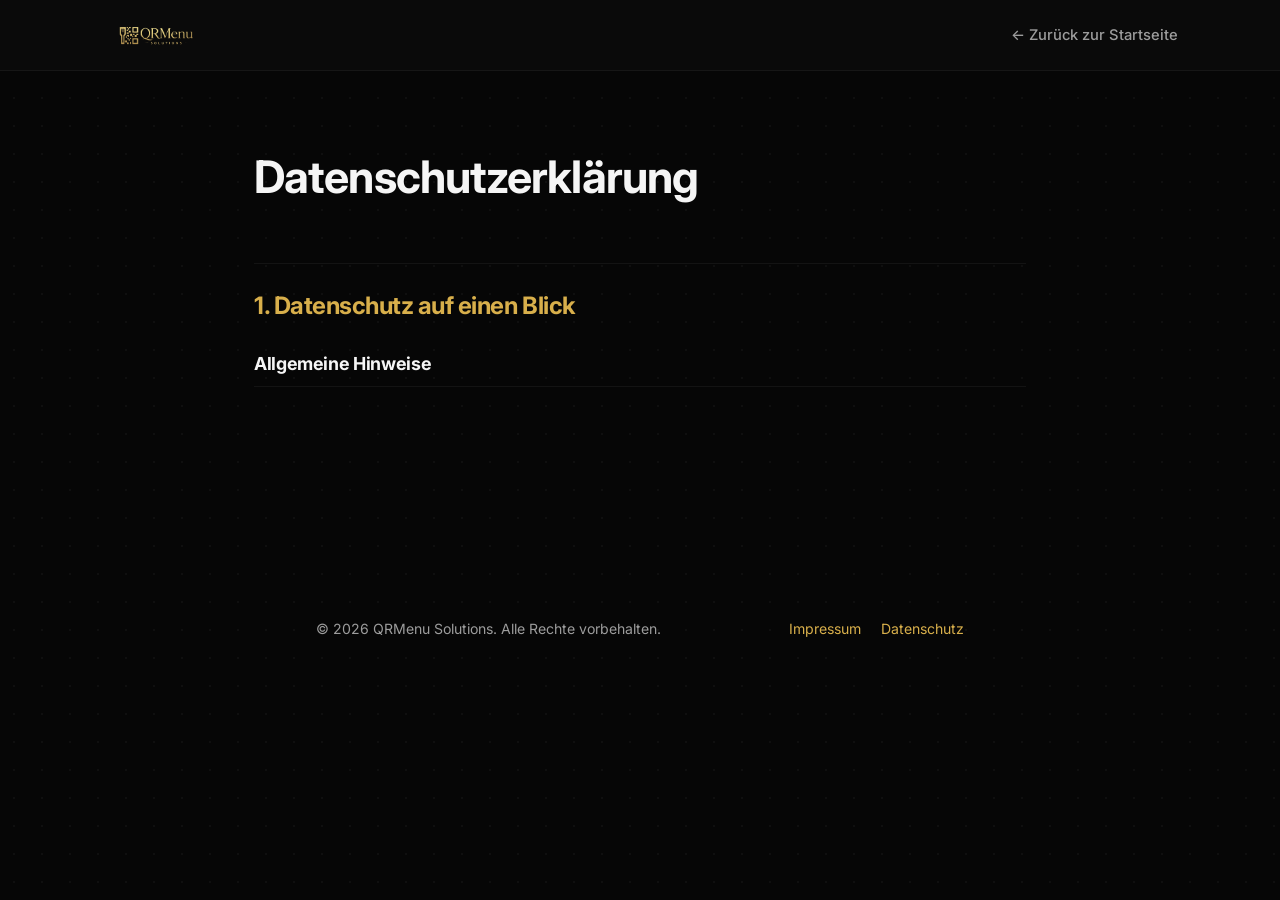
<file: datenschutz.html>
<!DOCTYPE html>
<html lang="de">
<head>
    <meta charset="UTF-8">
    <meta name="viewport" content="width=device-width, initial-scale=1.0">
    <title>Datenschutzerklärung – QRMenu Solutions</title>
    <meta name="theme-color" content="#060606">
    <link rel="icon" href="logo.png">
    <link rel="preconnect" href="https://fonts.googleapis.com">
    <link rel="preconnect" href="https://fonts.gstatic.com" crossorigin>
    <link href="https://fonts.googleapis.com/css2?family=Inter:wght@400;500;600;700;800&display=swap" rel="stylesheet">
    <link rel="stylesheet" href="style.css">
</head>
<body>
    <div class="legal-top">
        <a href="index.html"><img src="logo.png" alt="QRMenu Solutions"></a>
        <a class="back" href="index.html">&larr; Zurück zur Startseite</a>
    </div>
    <main class="legal">
        <h1>Datenschutzerklärung</h1>

        <h2>1. Datenschutz auf einen Blick</h2>
        <h3>Allgemeine Hinweise</h3>
    
    <footer>
        <div class="footer-bottom">
            <p>&copy; 2026 QRMenu Solutions. Alle Rechte vorbehalten.</p>
            <div class="f-links"><a href="impressum.html">Impressum</a><a href="datenschutz.html">Datenschutz</a></div>
        </div>
    </footer>
</body>
</html>
</file>
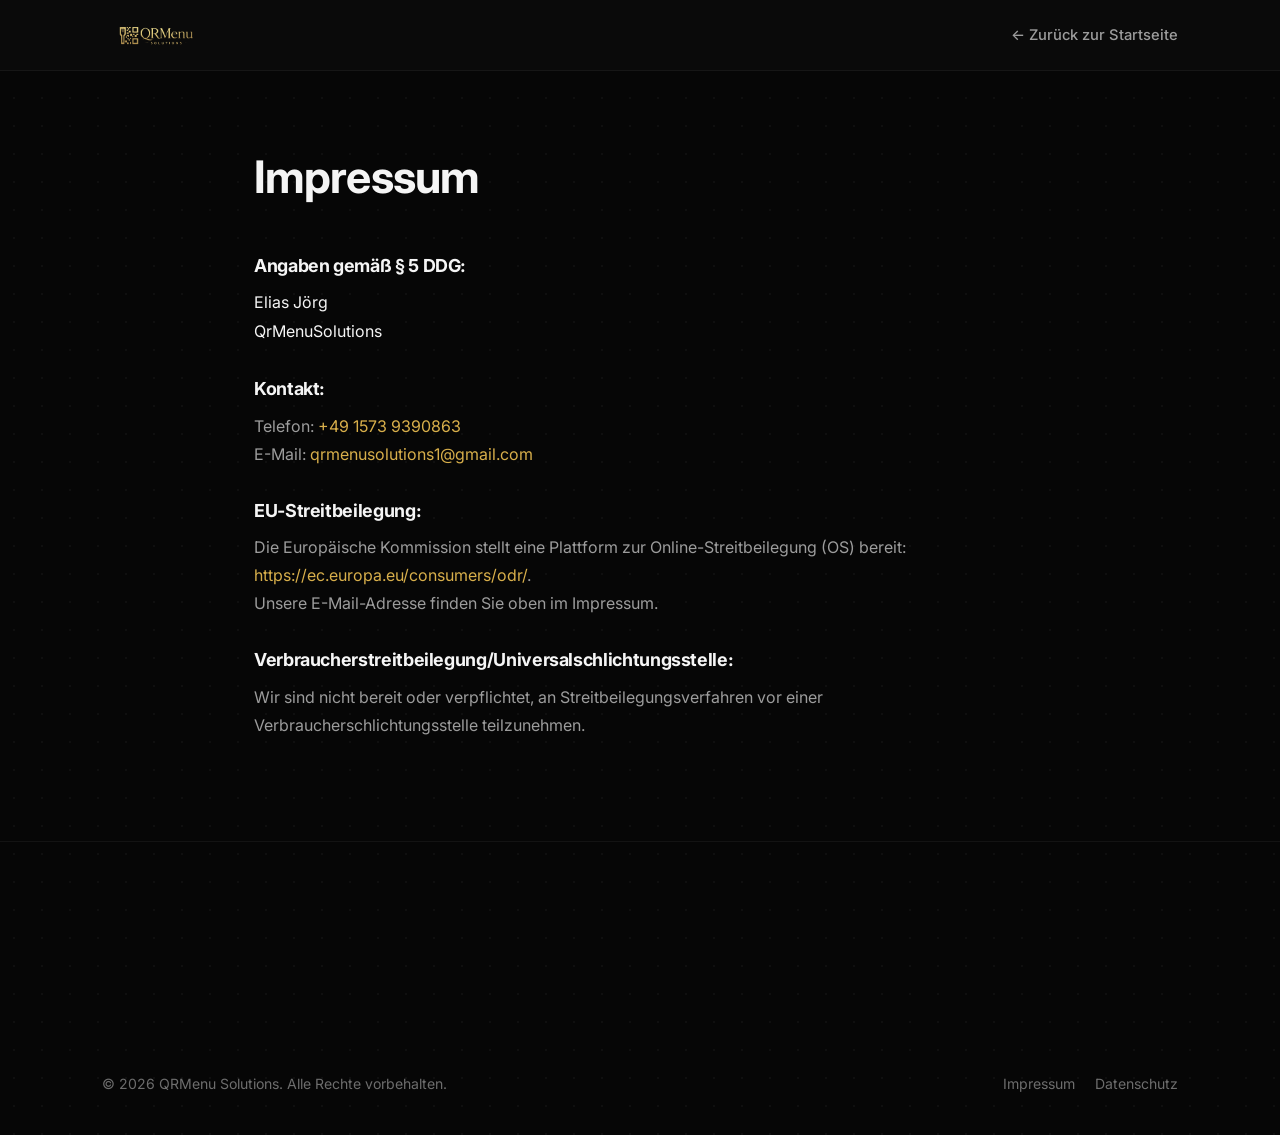
<file: impressum.html>
<!DOCTYPE html>
<html lang="de">
<head>
    <meta charset="UTF-8">
    <meta name="viewport" content="width=device-width, initial-scale=1.0">
    <title>Impressum – QRMenu Solutions</title>
    <meta name="theme-color" content="#060606">
    <link rel="icon" href="logo.png">
    <link rel="preconnect" href="https://fonts.googleapis.com">
    <link rel="preconnect" href="https://fonts.gstatic.com" crossorigin>
    <link href="https://fonts.googleapis.com/css2?family=Inter:wght@400;500;600;700;800&display=swap" rel="stylesheet">
    <link rel="stylesheet" href="style.css">
</head>
<body>
    <div class="legal-top">
        <a href="index.html"><img src="logo.png" alt="QRMenu Solutions"></a>
        <a class="back" href="index.html">&larr; Zurück zur Startseite</a>
    </div>
    <main class="legal">
        <h1>Impressum</h1>
        <h3>Angaben gemäß § 5 DDG:</h3>
        <address>Elias Jörg<br>QrMenuSolutions</address>
        <h3>Kontakt:</h3>
        <p>Telefon: <a href="tel:+4915739390863">+49 1573 9390863</a><br>
        E-Mail: <a href="mailto:qrmenusolutions1@gmail.com">qrmenusolutions1@gmail.com</a></p>
        <h3>EU-Streitbeilegung:</h3>
        <p>Die Europäische Kommission stellt eine Plattform zur Online-Streitbeilegung (OS) bereit: <a href="https://ec.europa.eu/consumers/odr/" target="_blank" rel="noopener">https://ec.europa.eu/consumers/odr/</a>.<br>
        Unsere E-Mail-Adresse finden Sie oben im Impressum.</p>
        <h3>Verbraucherstreitbeilegung/Universalschlichtungsstelle:</h3>
        <p>Wir sind nicht bereit oder verpflichtet, an Streitbeilegungsverfahren vor einer Verbraucherschlichtungsstelle teilzunehmen.</p>
    </main>
    <footer>
        <div class="footer-bottom">
            <p>&copy; 2026 QRMenu Solutions. Alle Rechte vorbehalten.</p>
            <div class="f-links"><a href="impressum.html">Impressum</a><a href="datenschutz.html">Datenschutz</a></div>
        </div>
    </footer>
</body>
</html>
</file>
<file: style.css>
/* ==========================================================================
   QRMenu Solutions — Design Tokens
   Farbpalette unverändert, Typografie/Struktur an ein ruhigeres,
   "system"-artiges Erscheinungsbild angelehnt.
   ========================================================================== */
:root {
    /* Farben (unverändert) */
    --bg-dark: #060606;
    --bg-card: #121212;
    --brand-color: #d8af4b;
    --brand-hover: #f1c75c;
    --text-white: #f5f5f5;
    --text-muted: #9c9c9c;

    /* Neutrale Hilfstöne (aus den bestehenden Farben abgeleitet) */
    --text-dim: #6d6d6d;
    --border-subtle: rgba(255, 255, 255, 0.08);
    --border-faint: rgba(255, 255, 255, 0.05);
    --brand-soft: rgba(216, 175, 75, 0.08);
    --brand-border: rgba(216, 175, 75, 0.28);

    /* System-Werte */
    --radius-sm: 8px;
    --radius-md: 14px;
    --radius-lg: 22px;
    --radius-pill: 999px;
    --ease: cubic-bezier(0.16, 1, 0.3, 1);
    --duration: 0.35s;
    --spacing-section: 140px;
    --container: 1180px;
}

/* --- Reset & Basis --- */
* {
    margin: 0;
    padding: 0;
    box-sizing: border-box;
    font-family: 'Inter', system-ui, -apple-system, sans-serif;
    scroll-behavior: smooth;
}

html { -webkit-font-smoothing: antialiased; }

body {
    background-color: var(--bg-dark);
    color: var(--text-white);
    line-height: 1.65;
    overflow-x: hidden;
    font-size: 16px;
}

/* Feiner, kaum sichtbarer Punktraster als Tiefenebene */
body {
    background-image: radial-gradient(rgba(255, 255, 255, 0.035) 1px, transparent 1px);
    background-size: 28px 28px;
}

::selection { background: var(--brand-color); color: #000; }

/* Sichtbarer Fokus für Tastaturbedienung */
a:focus-visible,
button:focus-visible,
input:focus-visible,
textarea:focus-visible,
.icon-item:focus-visible {
    outline: 2px solid var(--brand-color);
    outline-offset: 3px;
    border-radius: var(--radius-sm);
}

/* --- Scroll-Animationen --- */
.fade-in {
    opacity: 0;
    transform: translateY(16px);
    transition: opacity 0.7s var(--ease), transform 0.7s var(--ease);
}
.fade-in.appear { opacity: 1; transform: translateY(0); }

@media (prefers-reduced-motion: reduce) {
    .fade-in { opacity: 1; transform: none; transition: none; }
    * { animation-duration: 0.001ms !important; transition-duration: 0.001ms !important; }
}

/* --- Typografie --- */
h1, h2, h3 { font-weight: 700; letter-spacing: -0.02em; }
h2 {
    font-size: 2.4rem;
    line-height: 1.2;
    margin-bottom: 18px;
    text-align: center;
}
.brand-color { color: var(--brand-color); }

.section-subtitle {
    color: var(--brand-color);
    font-size: 0.9rem;
    font-weight: 600;
    letter-spacing: 0.02em;
    text-align: center;
    margin-bottom: 10px;
    display: block;
}
.section-header { max-width: 560px; margin: 0 auto 60px auto; }
.section-header p { color: var(--text-muted); text-align: center; font-size: 1.05rem; }

/* --- Buttons --- */
.btn-primary, .btn-outline {
    padding: 13px 28px;
    font-weight: 600;
    font-size: 0.95rem;
    text-decoration: none;
    border-radius: var(--radius-sm);
    transition: background-color var(--duration) var(--ease), color var(--duration) var(--ease),
                border-color var(--duration) var(--ease), transform var(--duration) var(--ease);
    display: inline-block;
    text-align: center;
}
.btn-primary {
    background-color: var(--brand-color);
    color: #000;
    border: 1px solid var(--brand-color);
}
.btn-primary:hover {
    background-color: var(--brand-hover);
    border-color: var(--brand-hover);
    transform: translateY(-1px);
}
.btn-outline {
    background-color: transparent;
    color: var(--text-white);
    border: 1px solid var(--border-subtle);
}
.btn-outline:hover {
    border-color: var(--text-white);
    background-color: rgba(255, 255, 255, 0.04);
    transform: translateY(-1px);
}

/* --- Header --- */
header {
    display: flex;
    justify-content: space-between;
    align-items: center;
    padding: 14px 8%;
    background-color: rgba(6, 6, 6, 0.75);
    backdrop-filter: blur(14px);
    -webkit-backdrop-filter: blur(14px);
    position: sticky;
    top: 0;
    z-index: 999;
    border-bottom: 1px solid var(--border-faint);
}
.logo-link { display: flex; align-items: center; }
.logo-img { max-height: 42px; width: auto; }
nav a {
    color: var(--text-muted);
    text-decoration: none;
    margin-left: 28px;
    font-weight: 500;
    font-size: 0.95rem;
    transition: color var(--duration) var(--ease);
}
nav a:hover { color: var(--text-white); }
.nav-btn {
    color: var(--text-white) !important;
    border: 1px solid var(--border-subtle) !important;
    padding: 9px 20px;
    border-radius: var(--radius-sm);
}
.nav-btn:hover { border-color: var(--brand-color) !important; color: var(--brand-color) !important; background: none; }
.menu-toggle { display: none; font-size: 1.6rem; color: var(--text-white); cursor: pointer; }

/* --- Hero Section --- */
.hero {
    position: relative;
    display: flex;
    align-items: center;
    justify-content: space-between;
    padding: 100px 8% var(--spacing-section) 8%;
    gap: 60px;
    overflow: hidden;
}
/* Sanfter Glanz im Hintergrund — der eine bewusste "Bold Moment" der Seite */
.hero::before {
    content: '';
    position: absolute;
    top: -220px;
    left: 8%;
    width: 640px;
    height: 640px;
    background: radial-gradient(circle, rgba(216, 175, 75, 0.16) 0%, rgba(216, 175, 75, 0) 65%);
    pointer-events: none;
    z-index: 0;
}
.hero-content { flex: 1; position: relative; z-index: 1; }
.hero h1 { font-size: 3.2rem; line-height: 1.12; margin-bottom: 22px; letter-spacing: -0.03em; }
.hero p { color: var(--text-muted); font-size: 1.15rem; margin-bottom: 34px; max-width: 46ch; }
.hero-buttons { display: flex; gap: 16px; margin-bottom: 48px; }

.feature-hint {
    font-size: 0.85rem !important;
    color: var(--text-dim) !important;
    margin-bottom: 14px !important;
    font-weight: 500;
}

/* Segmented-Tab-Leiste statt Karten-Raster — ein ruhiges, klar erkennbares Bedienelement */
.hero-icons {
    display: flex;
    flex-wrap: wrap;
    gap: 8px;
    background-color: var(--bg-card);
    border: 1px solid var(--border-subtle);
    padding: 6px;
    border-radius: var(--radius-pill);
    width: fit-content;
    max-width: 100%;
}
.icon-item {
    display: flex;
    align-items: center;
    gap: 9px;
    padding: 10px 16px;
    border-radius: var(--radius-pill);
    cursor: pointer;
    transition: background-color var(--duration) var(--ease), color var(--duration) var(--ease);
    white-space: nowrap;
}
.icon-item i { color: var(--text-dim); font-size: 0.95rem; transition: color var(--duration) var(--ease); }
.icon-item span { color: var(--text-muted); font-size: 0.9rem; font-weight: 500; transition: color var(--duration) var(--ease); }
.icon-item:hover { background-color: rgba(255, 255, 255, 0.04); }
.icon-item.active { background-color: var(--brand-color); }
.icon-item.active i, .icon-item.active span { color: #000; }

.hero-image { flex: 1; display: flex; justify-content: center; position: relative; z-index: 1; }

.mockup-video-container {
    width: 300px;
    height: 540px;
    background-color: #000;
    border: 1px solid var(--border-subtle);
    border-radius: 32px;
    box-shadow: 0 25px 60px rgba(0, 0, 0, 0.55);
    overflow: hidden;
    position: relative;
    transition: transform var(--duration) var(--ease), border-color var(--duration) var(--ease);
}
.mockup-video-container:hover { transform: translateY(-4px); border-color: var(--brand-border); }
.hero-video { width: 100%; height: 100%; object-fit: cover; }

/* --- Feature Erklärung Box --- */
.features-explain { padding: var(--spacing-section) 8%; background-color: #0a0a0a; }
.feature-display-box {
    max-width: 820px;
    margin: 0 auto;
    background-color: var(--bg-card);
    border: 1px solid var(--border-subtle);
    border-radius: var(--radius-md);
    padding: 44px;
    position: relative;
}
.feature-tab-content { display: none; animation: fadeInTab 0.4s var(--ease) forwards; }
.feature-tab-content.active { display: block; }
.feature-tab-content h3 {
    font-size: 1.4rem;
    margin-bottom: 14px;
    display: flex;
    align-items: center;
    gap: 12px;
    letter-spacing: -0.01em;
}
.feature-tab-content p { color: var(--text-muted); font-size: 1.05rem; max-width: 60ch; }

@keyframes fadeInTab {
    from { opacity: 0; transform: translateY(6px); }
    to { opacity: 1; transform: translateY(0); }
}

/* --- Vorteile: durchgehendes Raster mit feinen Trennlinien statt Karten-Stapel --- */
.vorteile { padding: var(--spacing-section) 8%; }
.vorteile-grid { display: grid; grid-template-columns: repeat(3, 1fr); }
.vorteil-item { padding: 0 36px; text-align: left; }
.vorteil-item:not(:first-child) { border-left: 1px solid var(--border-subtle); }
.vorteil-icon {
    width: 44px;
    height: 44px;
    border-radius: 12px;
    background-color: var(--brand-soft);
    border: 1px solid var(--brand-border);
    display: flex;
    align-items: center;
    justify-content: center;
    margin-bottom: 22px;
}
.vorteil-icon i { color: var(--brand-color); font-size: 1.1rem; }
.vorteil-item h3 { margin-bottom: 12px; font-size: 1.15rem; letter-spacing: -0.01em; }
.vorteil-item p { color: var(--text-muted); font-size: 0.98rem; max-width: 34ch; }

/* --- Pricing Section --- */
.pricing { padding: var(--spacing-section) 8%; background-color: #0a0a0a; }
.pricing-grid { display: grid; grid-template-columns: repeat(3, 1fr); gap: 24px; align-items: stretch; }
.price-card {
    background-color: var(--bg-card);
    border: 1px solid var(--border-subtle);
    border-radius: var(--radius-md);
    padding: 40px 32px;
    display: flex;
    flex-direction: column;
    justify-content: space-between;
    text-align: left;
    position: relative;
    transition: border-color var(--duration) var(--ease), transform var(--duration) var(--ease);
}
.price-card:hover { transform: translateY(-4px); border-color: var(--border-subtle); }
.price-card.highlighted {
    background-color: #141210;
    border: 1px solid var(--brand-color);
    box-shadow: 0 0 0 1px rgba(216, 175, 75, 0.15), 0 20px 45px rgba(0, 0, 0, 0.45);
}
.recommended-tag {
    position: absolute;
    top: -13px;
    left: 32px;
    background-color: var(--brand-color);
    color: #000;
    padding: 4px 14px;
    font-size: 0.78rem;
    font-weight: 700;
    border-radius: var(--radius-pill);
}
.badge {
    font-size: 0.82rem;
    color: var(--text-dim);
    font-weight: 600;
    display: block;
    margin-bottom: 18px;
}
.price { font-size: 3rem; font-weight: 800; color: #fff; line-height: 1; margin-bottom: 6px; letter-spacing: -0.02em; }
.period { font-size: 0.85rem; color: var(--text-muted); font-weight: 500; display: block; margin-bottom: 32px; }
.price-card ul { list-style: none; margin-bottom: 32px; }
.price-card ul li { margin-bottom: 14px; color: var(--text-muted); font-size: 0.95rem; display: flex; align-items: flex-start; gap: 10px; }
.price-card ul li i { color: var(--brand-color); margin-top: 4px; font-size: 0.85rem; }
.card-desc { color: var(--text-muted); font-size: 0.95rem; margin-bottom: 32px; }
.card-footer .btn-primary, .card-footer .btn-outline { width: 100%; }

/* --- Über Mich --- */
.about { padding: var(--spacing-section) 8%; }
.about-container { display: flex; align-items: center; gap: 70px; max-width: var(--container); margin: 0 auto; }
.profile-placeholder {
    width: 260px;
    height: 340px;
    background-color: var(--bg-card);
    border: 1px solid var(--border-subtle);
    border-radius: var(--radius-md);
    display: flex;
    flex-direction: column;
    justify-content: center;
    align-items: center;
    color: var(--text-dim);
    flex-shrink: 0;
}
.profile-placeholder i { font-size: 2.2rem; margin-bottom: 14px; }
.about-content h2 { text-align: left; margin-bottom: 20px; }
.about-content p { color: var(--text-muted); max-width: 52ch; }
.signature { font-family: 'Courier New', monospace; font-size: 2rem; color: var(--brand-color); margin: 22px 0 32px 0; }
.contact-box-simple { display: flex; gap: 36px; flex-wrap: wrap; border-top: 1px solid var(--border-subtle); padding-top: 24px; }
.c-info { display: flex; align-items: center; gap: 10px; color: var(--text-muted); }
.c-info a { color: var(--text-white); text-decoration: none; transition: color var(--duration) var(--ease); }
.c-info a:hover { color: var(--brand-color); }

/* --- Footer --- */
footer { padding: var(--spacing-section) 8% 40px 8%; border-top: 1px solid var(--border-faint); text-align: center; }
.footer-cta h2 { font-size: 2.2rem; margin-bottom: 16px; }
.footer-cta p { color: var(--text-muted); margin-bottom: 34px; max-width: 52ch; margin-left: auto; margin-right: auto; }
.footer-bottom { margin-top: 90px; display: flex; justify-content: space-between; color: var(--text-dim); font-size: 0.88rem; }
.f-links a { color: var(--text-dim); text-decoration: none; margin-left: 20px; transition: color var(--duration) var(--ease); }
.f-links a:hover { color: var(--brand-color); }

/* --- Intro / Ladebildschirm --- */
#intro-screen {
    position: fixed;
    top: 0; left: 0;
    width: 100%; height: 100vh;
    background-color: #000;
    display: flex;
    justify-content: center;
    align-items: center;
    z-index: 99999;
    transition: opacity 0.5s var(--ease), visibility 0.5s var(--ease);
}
.intro-logo { max-width: 220px; opacity: 0; animation: introFade 1.1s var(--ease) forwards; }
#intro-screen.hidden { opacity: 0; visibility: hidden; }
@keyframes introFade {
    0% { opacity: 0; transform: scale(0.96); }
    40% { opacity: 1; transform: scale(1); }
    100% { opacity: 1; transform: scale(1); }
}

/* --- Kontakt-Modal --- */
.modal-overlay {
    position: fixed;
    top: 0; left: 0;
    width: 100%; height: 100%;
    background-color: rgba(0, 0, 0, 0.7);
    backdrop-filter: blur(6px);
    -webkit-backdrop-filter: blur(6px);
    z-index: 2000;
    display: flex;
    justify-content: center;
    align-items: center;
    opacity: 0;
    pointer-events: none;
    transition: opacity var(--duration) var(--ease);
}
.modal-overlay.open { opacity: 1; pointer-events: auto; }
.modal-box {
    background-color: #101010;
    border: 1px solid var(--border-subtle);
    padding: 38px;
    width: 100%;
    max-width: 480px;
    border-radius: var(--radius-md);
    position: relative;
    transform: scale(0.97);
    transition: transform var(--duration) var(--ease);
}
.modal-overlay.open .modal-box { transform: scale(1); }
.modal-close {
    position: absolute;
    top: 16px; right: 20px;
    font-size: 1.7rem;
    line-height: 1;
    color: var(--text-dim);
    cursor: pointer;
    transition: color var(--duration) var(--ease);
}
.modal-close:hover { color: #fff; }
.modal-box h3 { font-size: 1.5rem; margin-bottom: 8px; color: #fff; letter-spacing: -0.01em; }
.modal-box p { color: var(--text-muted); font-size: 0.95rem; margin-bottom: 24px; }
.form-group { margin-bottom: 18px; text-align: left; }
.form-group label { display: block; font-size: 0.82rem; color: var(--text-muted); margin-bottom: 6px; font-weight: 500; }
.form-group input, .form-group textarea {
    width: 100%;
    padding: 11px 13px;
    background-color: #1a1a1a;
    border: 1px solid var(--border-subtle);
    border-radius: var(--radius-sm);
    color: #fff;
    font-size: 0.95rem;
    transition: border-color var(--duration) var(--ease);
}
.form-group input::placeholder, .form-group textarea::placeholder { color: var(--text-dim); }
.form-group input:focus, .form-group textarea:focus { border-color: var(--brand-color); outline: none; }

/* --- Responsive (Mobile & Tablet) --- */
@media (max-width: 1024px) {
    .pricing-grid { grid-template-columns: 1fr; gap: 24px; }
    .vorteile-grid { grid-template-columns: 1fr; gap: 36px; }
    .vorteil-item { border-left: none !important; padding: 0; }
    .vorteil-item:not(:first-child) { border-top: 1px solid var(--border-subtle); padding-top: 36px; }
    .hero { flex-direction: column; text-align: center; padding-top: 60px; }
    .hero p { margin-left: auto; margin-right: auto; }
    .hero-buttons { justify-content: center; }
    .hero-icons { margin: 0 auto; }
    .icon-item { text-align: left; }
    .about-container { flex-direction: column; text-align: center; }
    .about-content h2 { text-align: center; }
    .about-content p { margin-left: auto; margin-right: auto; }
    .contact-box-simple { justify-content: center; }
}

@media (max-width: 768px) {
    :root { --spacing-section: 90px; }
    nav {
        position: absolute; top: 68px; left: 0; width: 100%;
        background-color: var(--bg-card); flex-direction: column;
        display: none; padding: 20px 0;
        border-bottom: 1px solid var(--border-subtle);
    }
    nav.active { display: flex; }
    nav a { margin: 10px 0; text-align: center; width: 100%; }
    .menu-toggle { display: block; }
    .hero h1 { font-size: 2.2rem; }
    .hero::before { width: 420px; height: 420px; }
    .hero-icons { flex-direction: column; width: 100%; border-radius: var(--radius-md); }
    .icon-item { width: 100%; }
    .mockup-video-container { width: 260px; height: 470px; }
    .price-card { text-align: left; }
    .footer-bottom { flex-direction: column; gap: 12px; }
}

/* ==========================================================================
   Erweiterungen (Version 2) — baut auf den bestehenden Tokens auf
   ========================================================================== */
section[id] { scroll-margin-top: 70px; }
nav a { margin-left: 22px; }
.icon-item { background: none; border: 0; font: inherit; }

/* Hero */
.eyebrow {
    display: inline-flex; align-items: center; gap: 8px;
    padding: 6px 14px; margin-bottom: 22px;
    border: 1px solid var(--brand-border); background: var(--brand-soft);
    color: var(--brand-color) !important; font-size: 0.82rem !important; font-weight: 600;
    border-radius: var(--radius-pill); max-width: none !important;
}
.hero .eyebrow { margin-bottom: 22px; }

/* Smartphone-Platzhalter (Produktvorschau folgt) */
.mockup-video-container {
    border: 7px solid #1b1b1b;
    outline: 1px solid var(--brand-border);
    box-shadow: 0 30px 70px rgba(0,0,0,.6), 0 0 90px rgba(216,175,75,.12);
    animation: floaty 7s ease-in-out infinite;
}
.mockup-video-container::before {
    content: ''; position: absolute; top: 9px; left: 50%; transform: translateX(-50%);
    width: 78px; height: 20px; background: #000; border-radius: 12px; z-index: 3;
}
.mockup-video-container:hover { animation-play-state: paused; }
@keyframes floaty { 0%,100% { transform: translateY(0); } 50% { transform: translateY(-8px); } }
.phone-placeholder {
    position: absolute; inset: 0; display: flex; flex-direction: column;
    align-items: center; justify-content: center; gap: 14px; padding: 30px; text-align: center;
    background: radial-gradient(circle at 50% 30%, rgba(216,175,75,.14), transparent 60%), #0b0b0b;
}
.phone-placeholder img { width: 130px; opacity: .9; }
.phone-placeholder strong { font-size: .95rem; }
.phone-placeholder span { color: var(--text-muted); font-size: .82rem; line-height: 1.5; }
.phone-placeholder .pv-label {
    margin-top: 6px; padding: 6px 14px; border-radius: var(--radius-pill);
    background: var(--brand-soft); border: 1px solid var(--brand-border); color: var(--brand-color);
    font-size: .8rem; font-weight: 600;
}
.hero-video { position: absolute; inset: 0; z-index: 2; }

/* Vertrauensleiste */
.trust-strip {
    display: flex; flex-wrap: wrap; justify-content: center; gap: 14px 44px;
    padding: 26px 8%; border-top: 1px solid var(--border-faint); border-bottom: 1px solid var(--border-faint);
    background: #0a0a0a;
}
.trust-strip span { color: var(--text-muted); font-size: .92rem; font-weight: 500; display: flex; align-items: center; gap: 10px; }
.trust-strip i { color: var(--brand-color); }

/* Funktionen */
.features-explain .hero-icons { margin: 0 auto 26px auto; }
.features-explain h2 { margin-bottom: 40px; }

/* Individuelles Design */
.design { padding: var(--spacing-section) 8%; position: relative; overflow: hidden; }
.design::before {
    content: ''; position: absolute; right: -200px; top: 20%; width: 560px; height: 560px;
    background: radial-gradient(circle, rgba(216,175,75,.10), transparent 65%); pointer-events: none;
}
.design-wrap { display: grid; grid-template-columns: 1.1fr .9fr; gap: 70px; align-items: center; max-width: var(--container); margin: 0 auto; position: relative; }
.design-text .section-subtitle, .design-text h2 { text-align: left; }
.design-text > p { color: var(--text-muted); margin-bottom: 30px; max-width: 52ch; }
.design-points { display: grid; grid-template-columns: 1fr 1fr; gap: 16px; margin-bottom: 32px; }
.design-point {
    background: var(--bg-card); border: 1px solid var(--border-subtle); border-radius: var(--radius-md);
    padding: 22px; transition: border-color var(--duration) var(--ease), transform var(--duration) var(--ease);
}
.design-point:hover { border-color: var(--brand-border); transform: translateY(-3px); }
.design-point i { color: var(--brand-color); font-size: 1.1rem; margin-bottom: 12px; display: block; }
.design-point h3 { font-size: 1rem; margin-bottom: 6px; letter-spacing: -.01em; }
.design-point p { color: var(--text-muted); font-size: .9rem; line-height: 1.55; }
.design-demo { display: flex; flex-direction: column; align-items: center; gap: 22px; }
.theme-chips { display: flex; flex-wrap: wrap; gap: 8px; justify-content: center; }
.theme-chip {
    display: flex; align-items: center; gap: 8px; padding: 8px 14px; cursor: pointer;
    background: var(--bg-card); border: 1px solid var(--border-subtle); color: var(--text-muted);
    border-radius: var(--radius-pill); font-size: .85rem; font-weight: 500;
    transition: border-color var(--duration) var(--ease), color var(--duration) var(--ease);
}
.theme-chip i { width: 12px; height: 12px; border-radius: 50%; background: var(--c); display: block; }
.theme-chip:hover, .theme-chip.active { border-color: var(--c); color: var(--text-white); }
.mini-phone {
    width: 270px; border: 7px solid #1b1b1b; border-radius: 34px; overflow: hidden;
    box-shadow: 0 30px 60px rgba(0,0,0,.55); background: var(--t-bg);
    --t-bg: #0d0d0d; --t-card: #181818; --t-accent: #d8af4b; --t-text: #f5f5f5; --t-on: #000;
    transition: background .5s var(--ease);
}
.mini-head { padding: 34px 20px 18px; text-align: center; background: linear-gradient(180deg, var(--t-card), var(--t-bg)); transition: background .5s var(--ease); }
.mini-head strong { display: block; color: var(--t-text); font-size: 1.1rem; letter-spacing: -.01em; }
.mini-head span { color: var(--t-accent); font-size: .75rem; font-weight: 600; transition: color .5s var(--ease); }
.mini-body { padding: 4px 16px 18px; }
.mini-item {
    display: flex; justify-content: space-between; align-items: center; gap: 10px;
    background: var(--t-card); color: var(--t-text); border-radius: 12px; padding: 12px 14px; margin-bottom: 10px;
    font-size: .85rem; transition: background .5s var(--ease), color .5s var(--ease);
}
.mini-item b { color: var(--t-accent); font-weight: 700; transition: color .5s var(--ease); }
.mini-btn {
    margin-top: 6px; text-align: center; padding: 11px; border-radius: 12px; font-weight: 700; font-size: .85rem;
    background: var(--t-accent); color: var(--t-on); transition: background .5s var(--ease), color .5s var(--ease);
}
.demo-note { color: var(--text-dim); font-size: .8rem; text-align: center; max-width: 34ch; }

/* Preise */
.pricing-note { text-align: center; color: var(--text-dim); font-size: .9rem; margin-top: 36px; }
.pricing-note a { color: var(--brand-color); text-decoration: none; }
.pricing .section-header, .vorteile .section-header { margin-bottom: 50px; }

/* Über mich — Gründerfoto */
.about-image { position: relative; flex-shrink: 0; }
.about-image::before {
    content: ''; position: absolute; inset: 18px -18px -18px 18px;
    border: 1px solid var(--brand-border); border-radius: var(--radius-lg);
}
.founder-photo {
    position: relative; z-index: 1; display: block; width: 320px; aspect-ratio: 3 / 4;
    object-fit: cover; object-position: center top; border-radius: var(--radius-lg);
    border: 1px solid var(--border-subtle); box-shadow: 0 25px 60px rgba(0,0,0,.5);
}
.founder-role { color: var(--brand-color) !important; font-weight: 600; font-size: .95rem; margin-bottom: 14px; }

/* FAQ */
.faq { padding: var(--spacing-section) 8%; background-color: #0a0a0a; }
.faq-list { max-width: 820px; margin: 0 auto; display: flex; flex-direction: column; gap: 12px; }
.faq-item { background: var(--bg-card); border: 1px solid var(--border-subtle); border-radius: var(--radius-md); transition: border-color var(--duration) var(--ease); }
.faq-item.open { border-color: var(--brand-border); }
.faq-q {
    width: 100%; display: flex; justify-content: space-between; align-items: center; gap: 18px;
    padding: 20px 24px; background: none; border: 0; color: var(--text-white); cursor: pointer;
    font-size: 1.02rem; font-weight: 600; text-align: left; letter-spacing: -.01em;
}
.faq-q i { color: var(--brand-color); font-size: .85rem; transition: transform var(--duration) var(--ease); flex-shrink: 0; }
.faq-item.open .faq-q i { transform: rotate(45deg); }
.faq-a { display: grid; grid-template-rows: 0fr; transition: grid-template-rows .4s var(--ease); }
.faq-item.open .faq-a { grid-template-rows: 1fr; }
.faq-a > div { overflow: hidden; }
.faq-a p, .faq-a ul { padding: 0 24px; color: var(--text-muted); font-size: .98rem; }
.faq-a p:last-child, .faq-a ul:last-child { padding-bottom: 22px; }
.faq-a p + p, .faq-a ul { margin-top: -2px; }
.faq-a ul { list-style: none; margin-bottom: 8px; }
.faq-a li { padding-left: 20px; position: relative; margin-bottom: 4px; }
.faq-a li::before { content: ''; position: absolute; left: 2px; top: .7em; width: 6px; height: 6px; border-radius: 50%; background: var(--brand-color); }
.faq-a .btn-primary { margin: 6px 24px 22px; padding: 10px 22px; }

/* Footer & Formular */
.footer-contact { display: flex; justify-content: center; flex-wrap: wrap; gap: 10px 32px; margin-top: 34px; color: var(--text-muted); font-size: .92rem; }
.footer-contact a { color: var(--text-white); text-decoration: none; }
.footer-contact a:hover { color: var(--brand-color); }
.form-hint { color: var(--text-dim); font-size: .78rem; margin-top: 12px; text-align: center; }
.form-success { display: none; text-align: center; padding: 14px 0 6px; }
.form-success i { font-size: 2.2rem; color: var(--brand-color); margin-bottom: 14px; }
.form-success h3 { margin-bottom: 8px; }
.modal-box.sent form { display: none; }
.modal-box.sent .form-success { display: block; }
.modal-box.sent > p { display: none; }
.modal-box { max-height: 92vh; overflow-y: auto; }

/* Responsive */
@media (max-width: 1100px) {
    nav a { margin-left: 16px; font-size: .9rem; }
}
@media (max-width: 1000px) {
    nav {
        position: absolute; top: 100%; left: 0; width: 100%; background-color: var(--bg-card);
        flex-direction: column; display: none; padding: 20px 0; border-bottom: 1px solid var(--border-subtle);
    }
    nav.active { display: flex; }
    nav a { margin: 10px 0; text-align: center; width: 100%; }
    .nav-btn { width: auto; display: inline-block; margin: 10px auto 0; }
    .menu-toggle { display: block; }
    .design-wrap { grid-template-columns: 1fr; gap: 50px; }
    .design-text .section-subtitle, .design-text h2, .design-text > p { text-align: center; margin-left: auto; margin-right: auto; }
    .about-image { margin-right: 18px; }
}
@media (max-width: 768px) {
    .design-points { grid-template-columns: 1fr; }
    .founder-photo { width: min(280px, 100%); }
    .hero-buttons { flex-direction: column; align-items: stretch; }
    .features-explain .hero-icons .icon-item { white-space: normal; }
    .feature-display-box { padding: 28px 22px; }
    .modal-box { padding: 30px 22px; margin: 0 14px; }
    h2 { font-size: 1.9rem; }
    .trust-strip { justify-content: flex-start; }
}

/* Hero-Tableiste: bleibt einzeilig auf Desktop */
.hero-content { flex: 1.25; }
.hero-image { flex: .75; }
.hero .icon-item { padding: 10px 13px; gap: 7px; }
.hero .icon-item span { font-size: .86rem; }
.hero .feature-hint { max-width: none; }
@media (max-width: 1024px) { .hero-content, .hero-image { flex: none; } }
.mini-item b { white-space: nowrap; }
.founder-photo { height: auto; max-width: 100%; }

/* --- Produktvideos im Smartphone --- */
.mockup-video-container { width: 270px; height: auto; aspect-ratio: 1080 / 2338; }
.hero-video { object-fit: cover; opacity: 0; pointer-events: none; transition: opacity 0.45s var(--ease); background: #000; }
.hero-video.active { opacity: 1; }
.hero-video.failed { display: none; }
@media (max-width: 768px) { .mockup-video-container { width: 230px; height: auto; } }

/* --- Rechtliche Seiten (Impressum, Datenschutz) --- */
.legal-top {
    display: flex; justify-content: space-between; align-items: center; gap: 16px;
    padding: 16px 8%; border-bottom: 1px solid var(--border-faint); background: #0a0a0a;
}
.legal-top img { height: 38px; display: block; }
.legal-top a.back { color: var(--text-muted); text-decoration: none; font-size: .92rem; font-weight: 500; transition: color var(--duration) var(--ease); }
.legal-top a.back:hover { color: var(--brand-color); }
.legal { max-width: 820px; margin: 0 auto; padding: 70px 24px 90px; }
.legal h1 { font-size: clamp(1.6rem, 7vw, 2.8rem); margin-bottom: 36px; overflow-wrap: break-word; hyphens: auto; }
.legal h2 { font-size: 1.5rem; margin: 48px 0 6px; padding-top: 28px; border-top: 1px solid var(--border-faint); color: var(--brand-color); text-align: left; }
.legal h3 { font-size: 1.12rem; margin: 28px 0 8px; text-align: left; }
.legal h4 { font-size: 1rem; margin: 20px 0 6px; color: var(--text-white); text-align: left; }
.legal p, .legal li { color: var(--text-muted); line-height: 1.75; margin-bottom: 12px; max-width: none; text-align: left; }
.legal ul { margin: 0 0 14px 22px; }
.legal a { color: var(--brand-color); text-decoration: none; word-break: break-word; }
.legal a:hover { text-decoration: underline; }
.legal address { font-style: normal; color: var(--text-white); line-height: 1.8; margin-bottom: 14px; }
.legal h2, .legal h3, .legal h4, .legal p, .legal li { overflow-wrap: anywhere; hyphens: auto; }

/* --- Produktvideo: scharf & ruhig ---
   - Keine Schwebe-Animation / kein Hover-Versatz mehr (das ließ den Bereich leicht wackeln und das Video unscharf wirken)
   - content-box: Die Bildfläche hat exakt das Seitenverhältnis des Videos → keine Skalierung/Beschnitt */
.mockup-video-container { box-sizing: content-box; animation: none; transform: none; will-change: auto; }
.mockup-video-container:hover { transform: none; }
.hero-video { object-fit: contain; }
@media (max-width: 768px) { .mockup-video-container { width: 230px; } }
</file>
